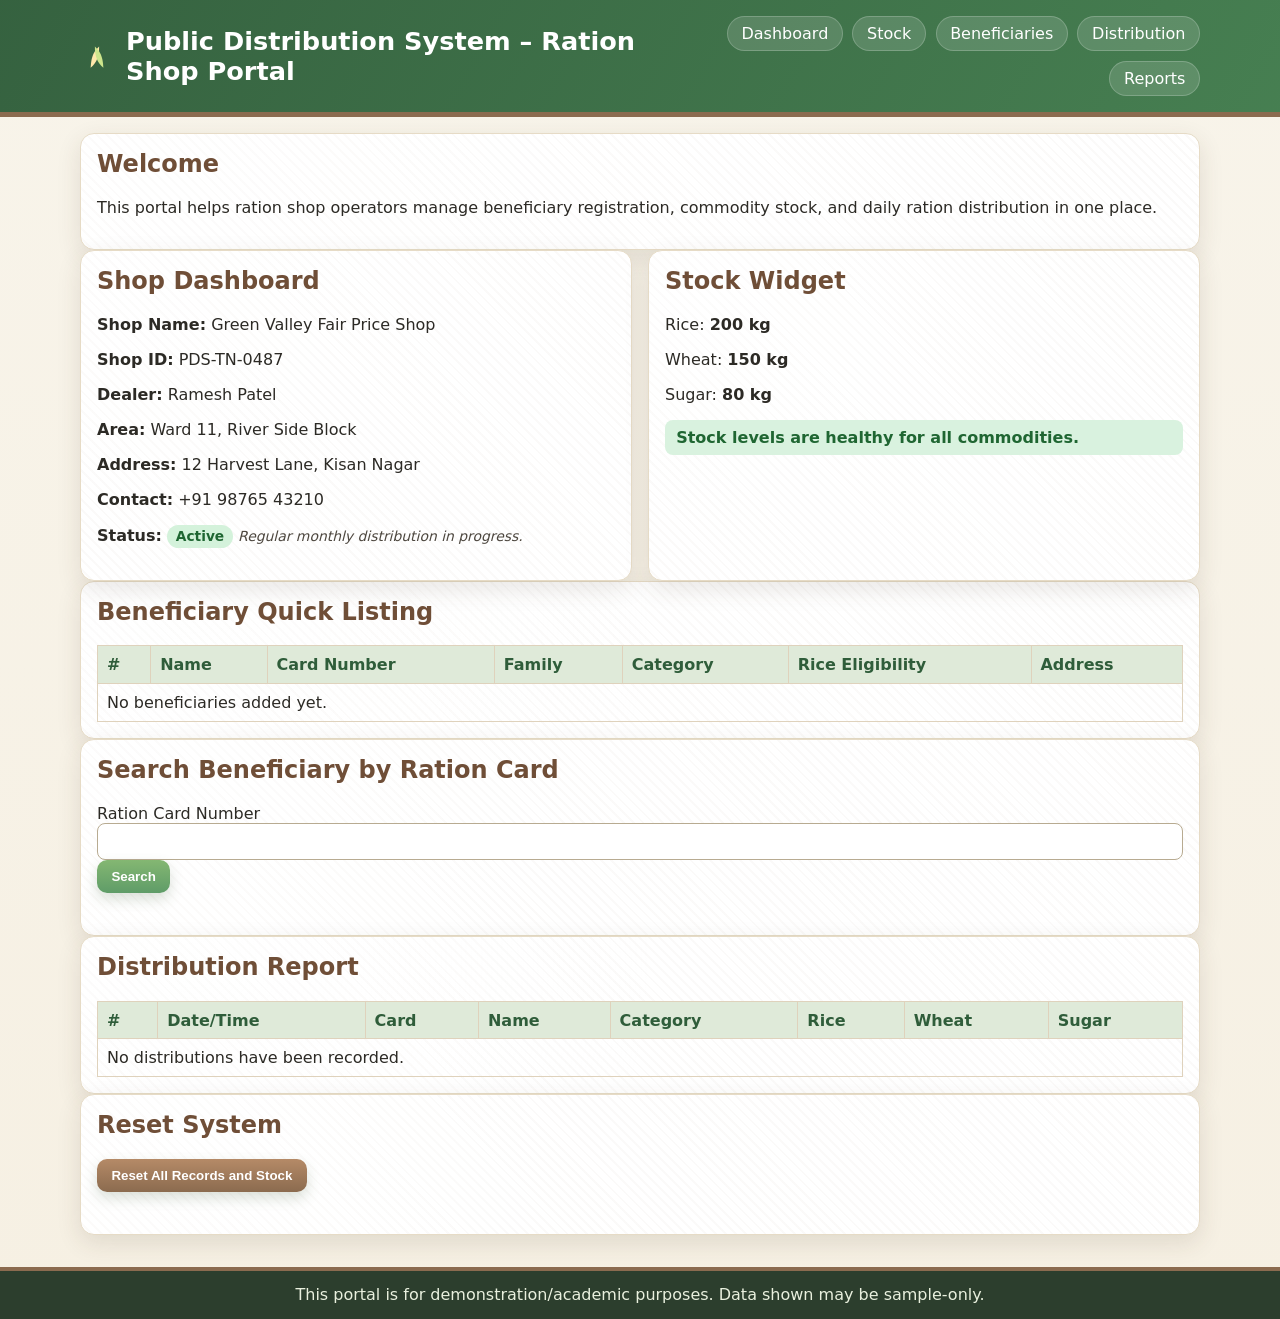
<file: index.html>
<!doctype html>
<html lang="en">
<head>
  <meta charset="UTF-8" />
  <meta name="viewport" content="width=device-width, initial-scale=1.0" />
  <title>PDS Ration Shop Portal - Dashboard</title>
  <link rel="stylesheet" href="styles.css" />
</head>
<body>
  <header class="site-header">
    <div class="site-header-wrap">
      <div class="brand">
        <svg class="grain-icon" viewBox="0 0 64 64" aria-hidden="true"><path fill="#ffe8ab" d="M20 54c12-10 16-22 16-40-9 8-15 18-16 40z"/><path fill="#cde58c" d="M44 54C32 44 28 32 28 14c9 8 15 18 16 40z"/></svg>
        <h1>Public Distribution System – Ration Shop Portal</h1>
      </div>
      <nav class="site-nav" aria-label="Main menu">
        <ul>
          <li><a href="index.html">Dashboard</a></li>
          <li><a href="stock-list.html">Stock</a></li>
          <li><a href="beneficiary-form.html">Beneficiaries</a></li>
          <li><a href="distribution-table.html">Distribution</a></li>
          <li><a href="#reports">Reports</a></li>
        </ul>
      </nav>
    </div>
  </header>

  <main class="container">
    <section class="card">
      <h2>Welcome</h2>
      <p>This portal helps ration shop operators manage beneficiary registration, commodity stock, and daily ration distribution in one place.</p>
    </section>

    <section class="shelf-grid">
      <section class="card">
        <h2>Shop Dashboard</h2>
        <div data-shop-details></div>
      </section>

      <section class="card">
        <h2>Stock Widget</h2>
        <p>Rice: <strong data-stock-rice></strong></p>
        <p>Wheat: <strong data-stock-wheat></strong></p>
        <p>Sugar: <strong data-stock-sugar></strong></p>
        <div data-low-stock-alert class="alert" aria-live="polite"></div>
      </section>
    </section>

    <section class="card">
      <h2>Beneficiary Quick Listing</h2>
      <div class="table-wrap">
        <table>
          <thead>
            <tr><th>#</th><th>Name</th><th>Card Number</th><th>Family</th><th>Category</th><th>Rice Eligibility</th><th>Address</th></tr>
          </thead>
          <tbody data-beneficiaries-body></tbody>
        </table>
      </div>
    </section>

    <section class="card">
      <h2>Search Beneficiary by Ration Card</h2>
      <form data-search-form>
        <label for="search-card-index">Ration Card Number</label>
        <input id="search-card-index" data-search-input required pattern="\d{10}" />
        <button type="submit">Search</button>
        <div data-search-output class="alert" aria-live="polite"></div>
      </form>
    </section>

    <section class="card" id="reports">
      <h2>Distribution Report</h2>
      <div class="table-wrap">
        <table>
          <thead>
            <tr><th>#</th><th>Date/Time</th><th>Card</th><th>Name</th><th>Category</th><th>Rice</th><th>Wheat</th><th>Sugar</th></tr>
          </thead>
          <tbody data-distribution-body></tbody>
        </table>
      </div>
    </section>

    <section class="card">
      <h2>Reset System</h2>
      <button id="reset-system-btn" class="btn-secondary">Reset All Records and Stock</button>
      <div id="reset-status" class="alert" aria-live="polite"></div>
    </section>
  </main>

  <footer class="site-footer">This portal is for demonstration/academic purposes. Data shown may be sample-only.</footer>
  <script src="app.js"></script>
</body>
</html>
</file>
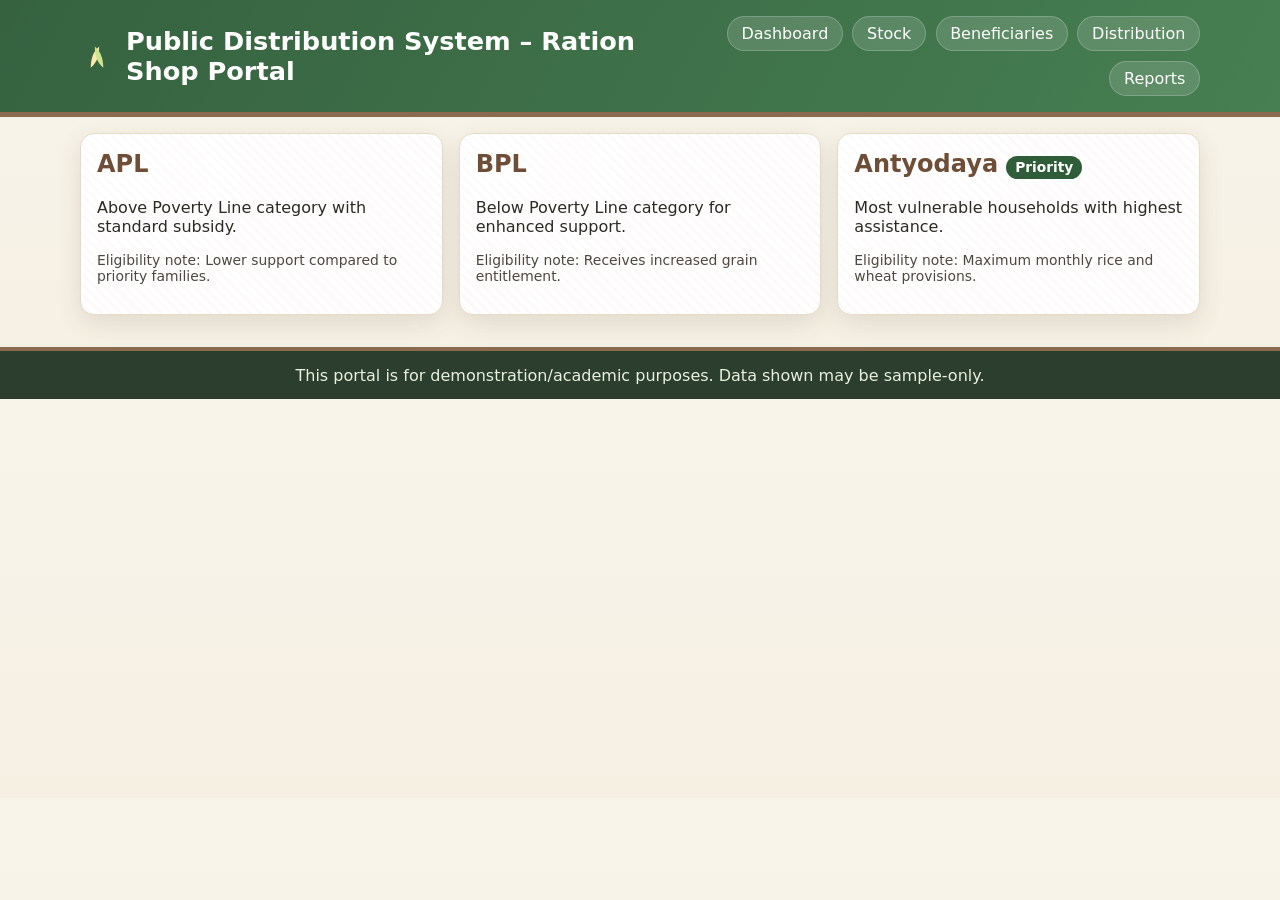
<file: beneficiary-category.html>
<!doctype html>
<html lang="en">
<head>
  <meta charset="UTF-8" />
  <meta name="viewport" content="width=device-width, initial-scale=1.0" />
  <title>Beneficiary Categories</title>
  <link rel="stylesheet" href="styles.css" />
</head>
<body>
<header class="site-header"><div class="site-header-wrap"><div class="brand"><svg class="grain-icon" viewBox="0 0 64 64" aria-hidden="true"><path fill="#ffe8ab" d="M20 54c12-10 16-22 16-40-9 8-15 18-16 40z"/><path fill="#cde58c" d="M44 54C32 44 28 32 28 14c9 8 15 18 16 40z"/></svg><h1>Public Distribution System – Ration Shop Portal</h1></div><nav class="site-nav" aria-label="Main menu"><ul><li><a href="index.html">Dashboard</a></li><li><a href="stock-list.html">Stock</a></li><li><a href="beneficiary-form.html">Beneficiaries</a></li><li><a href="distribution-table.html">Distribution</a></li><li><a href="index.html#reports">Reports</a></li></ul></nav></div></header>
<main class="container">
  <section class="shelf-grid">
    <article class="card"><h2>APL</h2><p>Above Poverty Line category with standard subsidy.</p><p class="small">Eligibility note: Lower support compared to priority families.</p></article>
    <article class="card"><h2>BPL</h2><p>Below Poverty Line category for enhanced support.</p><p class="small">Eligibility note: Receives increased grain entitlement.</p></article>
    <article class="card"><h2>Antyodaya <span class="badge badge-priority">Priority</span></h2><p>Most vulnerable households with highest assistance.</p><p class="small">Eligibility note: Maximum monthly rice and wheat provisions.</p></article>
  </section>
</main>
<footer class="site-footer">This portal is for demonstration/academic purposes. Data shown may be sample-only.</footer>
<script src="app.js"></script>
</body>
</html>
</file>
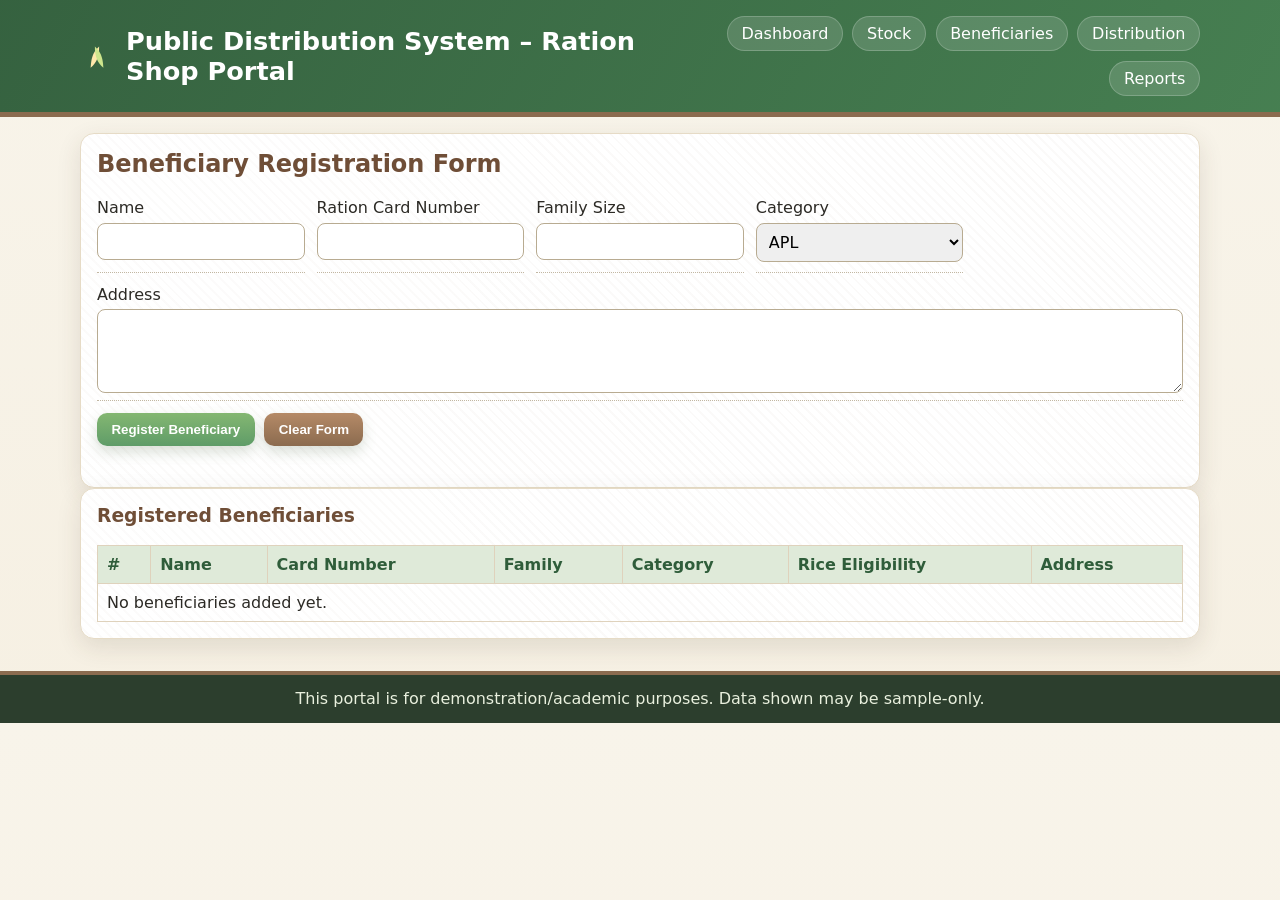
<file: beneficiary-form.html>
<!doctype html>
<html lang="en">
<head>
  <meta charset="UTF-8" />
  <meta name="viewport" content="width=device-width, initial-scale=1.0" />
  <title>Beneficiary Registration</title>
  <link rel="stylesheet" href="styles.css" />
</head>
<body>
<header class="site-header"><div class="site-header-wrap"><div class="brand"><svg class="grain-icon" viewBox="0 0 64 64" aria-hidden="true"><path fill="#ffe8ab" d="M20 54c12-10 16-22 16-40-9 8-15 18-16 40z"/><path fill="#cde58c" d="M44 54C32 44 28 32 28 14c9 8 15 18 16 40z"/></svg><h1>Public Distribution System – Ration Shop Portal</h1></div><nav class="site-nav" aria-label="Main menu"><ul><li><a href="index.html">Dashboard</a></li><li><a href="stock-list.html">Stock</a></li><li><a href="beneficiary-form.html">Beneficiaries</a></li><li><a href="distribution-table.html">Distribution</a></li><li><a href="index.html#reports">Reports</a></li></ul></nav></div></header>
<main class="container">
  <section class="card">
    <h2>Beneficiary Registration Form</h2>
    <form id="beneficiary-form" class="form-grid" novalidate>
      <div class="form-field"><label for="name">Name</label><input id="name" name="name" required /></div>
      <div class="form-field"><label for="card-number">Ration Card Number</label><input id="card-number" name="cardNumber" required inputmode="numeric" /><span id="card-error" class="small alert-error" aria-live="polite"></span></div>
      <div class="form-field"><label for="family-members">Family Size</label><input id="family-members" type="number" min="1" name="familyMembers" required /></div>
      <div class="form-field"><label for="category">Category</label><select id="category" name="category" required><option>APL</option><option>BPL</option><option>Antyodaya</option></select></div>
      <div class="form-field" style="grid-column: 1/-1;"><label for="address">Address</label><textarea id="address" name="address" required></textarea></div>
      <div style="display:flex; gap:0.6rem; grid-column:1/-1;"><button type="submit">Register Beneficiary</button><button type="button" id="clear-form-btn" class="btn-secondary">Clear Form</button></div>
    </form>
    <div id="eligibility-result" class="alert" aria-live="polite"></div>
  </section>

  <section class="card">
    <h3>Registered Beneficiaries</h3>
    <div class="table-wrap"><table><thead><tr><th>#</th><th>Name</th><th>Card Number</th><th>Family</th><th>Category</th><th>Rice Eligibility</th><th>Address</th></tr></thead><tbody data-beneficiaries-body></tbody></table></div>
  </section>
</main>
<footer class="site-footer">This portal is for demonstration/academic purposes. Data shown may be sample-only.</footer>
<script src="app.js"></script>
</body>
</html>
</file>
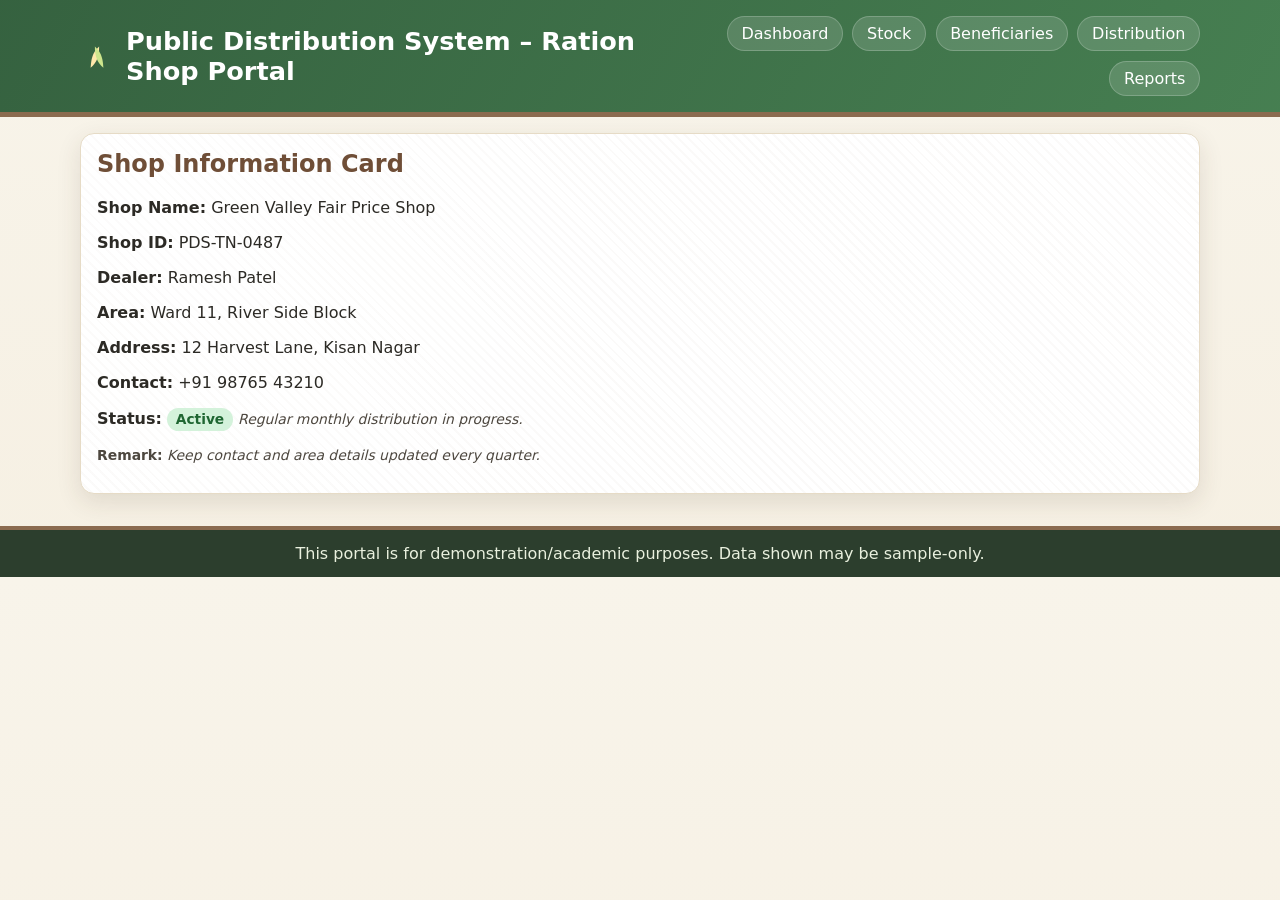
<file: card-details.html>
<!doctype html>
<html lang="en">
<head>
  <meta charset="UTF-8" />
  <meta name="viewport" content="width=device-width, initial-scale=1.0" />
  <title>Shop Information Card</title>
  <link rel="stylesheet" href="styles.css" />
</head>
<body>
<header class="site-header"><div class="site-header-wrap"><div class="brand"><svg class="grain-icon" viewBox="0 0 64 64" aria-hidden="true"><path fill="#ffe8ab" d="M20 54c12-10 16-22 16-40-9 8-15 18-16 40z"/><path fill="#cde58c" d="M44 54C32 44 28 32 28 14c9 8 15 18 16 40z"/></svg><h1>Public Distribution System – Ration Shop Portal</h1></div><nav class="site-nav" aria-label="Main menu"><ul><li><a href="index.html">Dashboard</a></li><li><a href="stock-list.html">Stock</a></li><li><a href="beneficiary-form.html">Beneficiaries</a></li><li><a href="distribution-table.html">Distribution</a></li><li><a href="index.html#reports">Reports</a></li></ul></nav></div></header>
<main class="container"><section class="card"><h2>Shop Information Card</h2><div data-shop-details></div><p class="small"><strong>Remark:</strong> <em>Keep contact and area details updated every quarter.</em></p></section></main>
<footer class="site-footer">This portal is for demonstration/academic purposes. Data shown may be sample-only.</footer>
<script src="app.js"></script>
</body>
</html>
</file>
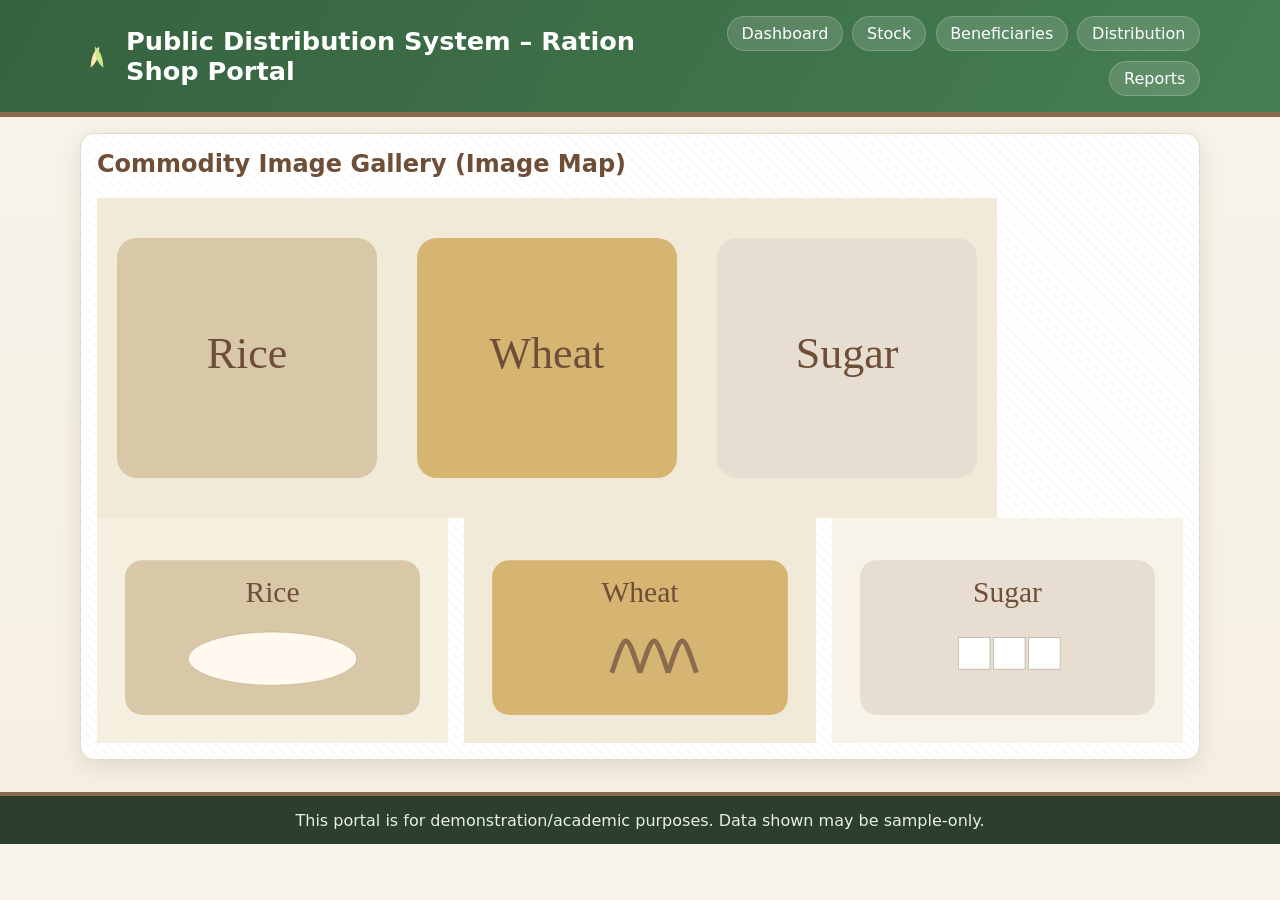
<file: commodity-gallery.html>
<!doctype html>
<html lang="en">
<head>
  <meta charset="UTF-8" />
  <meta name="viewport" content="width=device-width, initial-scale=1.0" />
  <title>Commodity Gallery</title>
  <link rel="stylesheet" href="styles.css" />
</head>
<body>
<header class="site-header"><div class="site-header-wrap"><div class="brand"><svg class="grain-icon" viewBox="0 0 64 64" aria-hidden="true"><path fill="#ffe8ab" d="M20 54c12-10 16-22 16-40-9 8-15 18-16 40z"/><path fill="#cde58c" d="M44 54C32 44 28 32 28 14c9 8 15 18 16 40z"/></svg><h1>Public Distribution System – Ration Shop Portal</h1></div><nav class="site-nav" aria-label="Main menu"><ul><li><a href="index.html">Dashboard</a></li><li><a href="stock-list.html">Stock</a></li><li><a href="beneficiary-form.html">Beneficiaries</a></li><li><a href="distribution-table.html">Distribution</a></li><li><a href="index.html#reports">Reports</a></li></ul></nav></div></header>
<main class="container">
  <section class="card">
    <h2>Commodity Image Gallery (Image Map)</h2>
    <img src="assets/commodities-map.svg" alt="Ration commodities map showing rice, wheat and sugar sections" usemap="#commodity-map" />
    <map name="commodity-map">
      <area shape="rect" coords="20,40,280,280" href="stock-list.html#rice" alt="Rice stock section" />
      <area shape="rect" coords="320,40,580,280" href="stock-list.html#wheat" alt="Wheat stock section" />
      <area shape="rect" coords="620,40,880,280" href="stock-list.html#sugar" alt="Sugar stock section" />
    </map>
    <div class="gallery-grid">
      <img src="assets/rice.svg" alt="Rice sack placeholder image" />
      <img src="assets/wheat.svg" alt="Wheat bundle placeholder image" />
      <img src="assets/sugar.svg" alt="Sugar cubes placeholder image" />
    </div>
  </section>
</main>
<footer class="site-footer">This portal is for demonstration/academic purposes. Data shown may be sample-only.</footer>
<script src="app.js"></script>
</body>
</html>
</file>
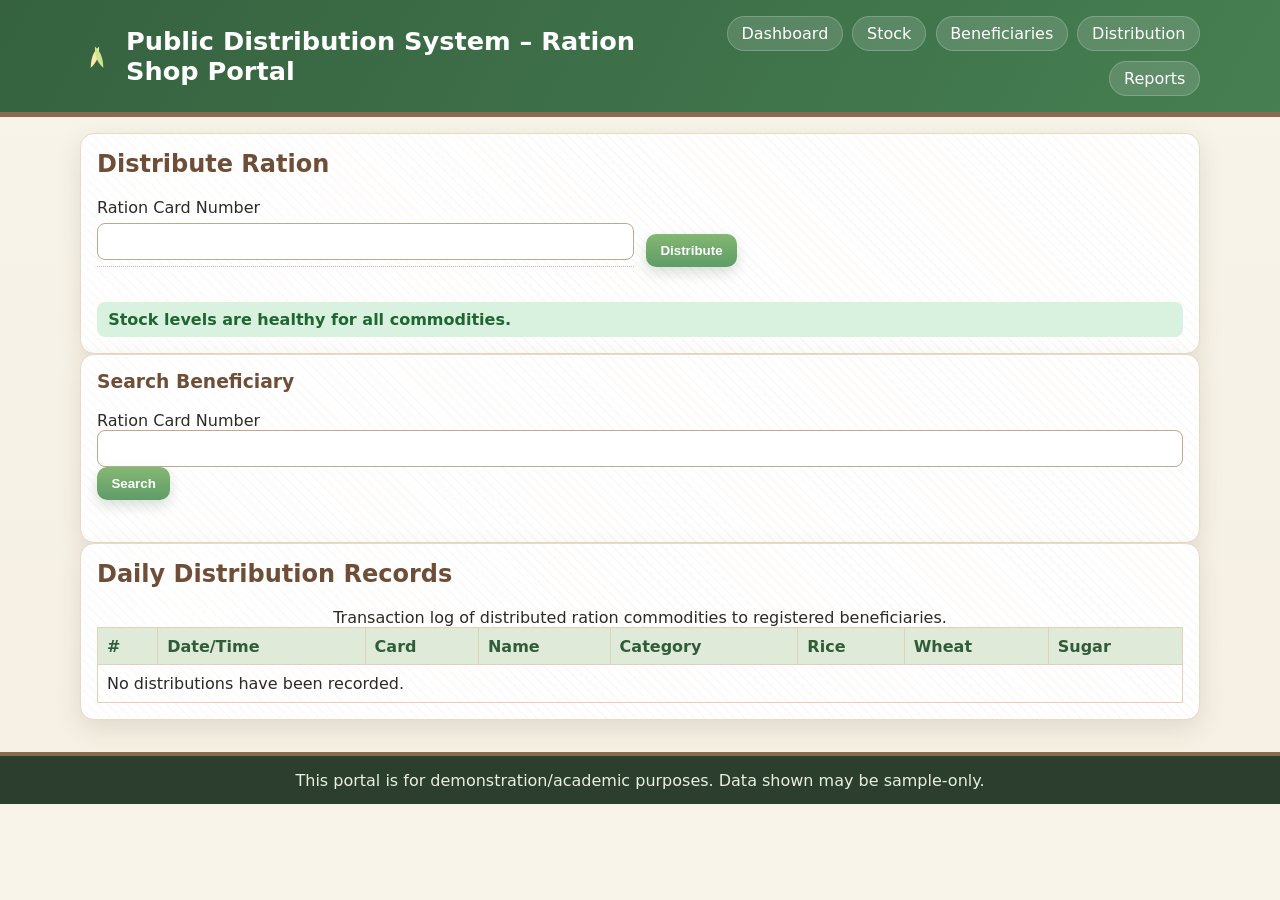
<file: distribution-table.html>
<!doctype html>
<html lang="en">
<head>
  <meta charset="UTF-8" />
  <meta name="viewport" content="width=device-width, initial-scale=1.0" />
  <title>Daily Distribution Records</title>
  <link rel="stylesheet" href="styles.css" />
</head>
<body>
<header class="site-header"><div class="site-header-wrap"><div class="brand"><svg class="grain-icon" viewBox="0 0 64 64" aria-hidden="true"><path fill="#ffe8ab" d="M20 54c12-10 16-22 16-40-9 8-15 18-16 40z"/><path fill="#cde58c" d="M44 54C32 44 28 32 28 14c9 8 15 18 16 40z"/></svg><h1>Public Distribution System – Ration Shop Portal</h1></div><nav class="site-nav" aria-label="Main menu"><ul><li><a href="index.html">Dashboard</a></li><li><a href="stock-list.html">Stock</a></li><li><a href="beneficiary-form.html">Beneficiaries</a></li><li><a href="distribution-table.html">Distribution</a></li><li><a href="index.html#reports">Reports</a></li></ul></nav></div></header>
<main class="container">
  <section class="card">
    <h2>Distribute Ration</h2>
    <form id="distribution-form" class="form-grid">
      <div class="form-field"><label for="distribution-card">Ration Card Number</label><input id="distribution-card" required inputmode="numeric" /></div>
      <div style="align-self:end;"><button type="submit">Distribute</button></div>
    </form>
    <div id="distribution-message" class="alert" aria-live="polite"></div>
    <div data-low-stock-alert class="alert" aria-live="polite"></div>
  </section>

  <section class="card">
    <h3>Search Beneficiary</h3>
    <form data-search-form>
      <label for="search-card-distribution">Ration Card Number</label>
      <input id="search-card-distribution" data-search-input required pattern="\d{10}" />
      <button type="submit">Search</button>
      <div data-search-output class="alert" aria-live="polite"></div>
    </form>
  </section>

  <section class="card">
    <h2>Daily Distribution Records</h2>
    <div class="table-wrap">
      <table>
        <caption>Transaction log of distributed ration commodities to registered beneficiaries.</caption>
        <thead><tr><th>#</th><th>Date/Time</th><th>Card</th><th>Name</th><th>Category</th><th>Rice</th><th>Wheat</th><th>Sugar</th></tr></thead>
        <tbody data-distribution-body>
          <tr><td>1</td><td>2026-01-01 09:15</td><td>1111111111</td><td>Sample A</td><td>APL</td><td>20 kg</td><td>8 kg</td><td>1 kg</td></tr>
          <tr><td>2</td><td>2026-01-01 10:20</td><td>2222222222</td><td>Sample B</td><td>BPL</td><td>24 kg</td><td>9 kg</td><td>1 kg</td></tr>
          <tr><td>3</td><td>2026-01-01 11:30</td><td>3333333333</td><td>Sample C</td><td>Antyodaya</td><td>30 kg</td><td>12 kg</td><td>1 kg</td></tr>
        </tbody>
      </table>
    </div>
  </section>
</main>
<footer class="site-footer">This portal is for demonstration/academic purposes. Data shown may be sample-only.</footer>
<script src="app.js"></script>
</body>
</html>
</file>
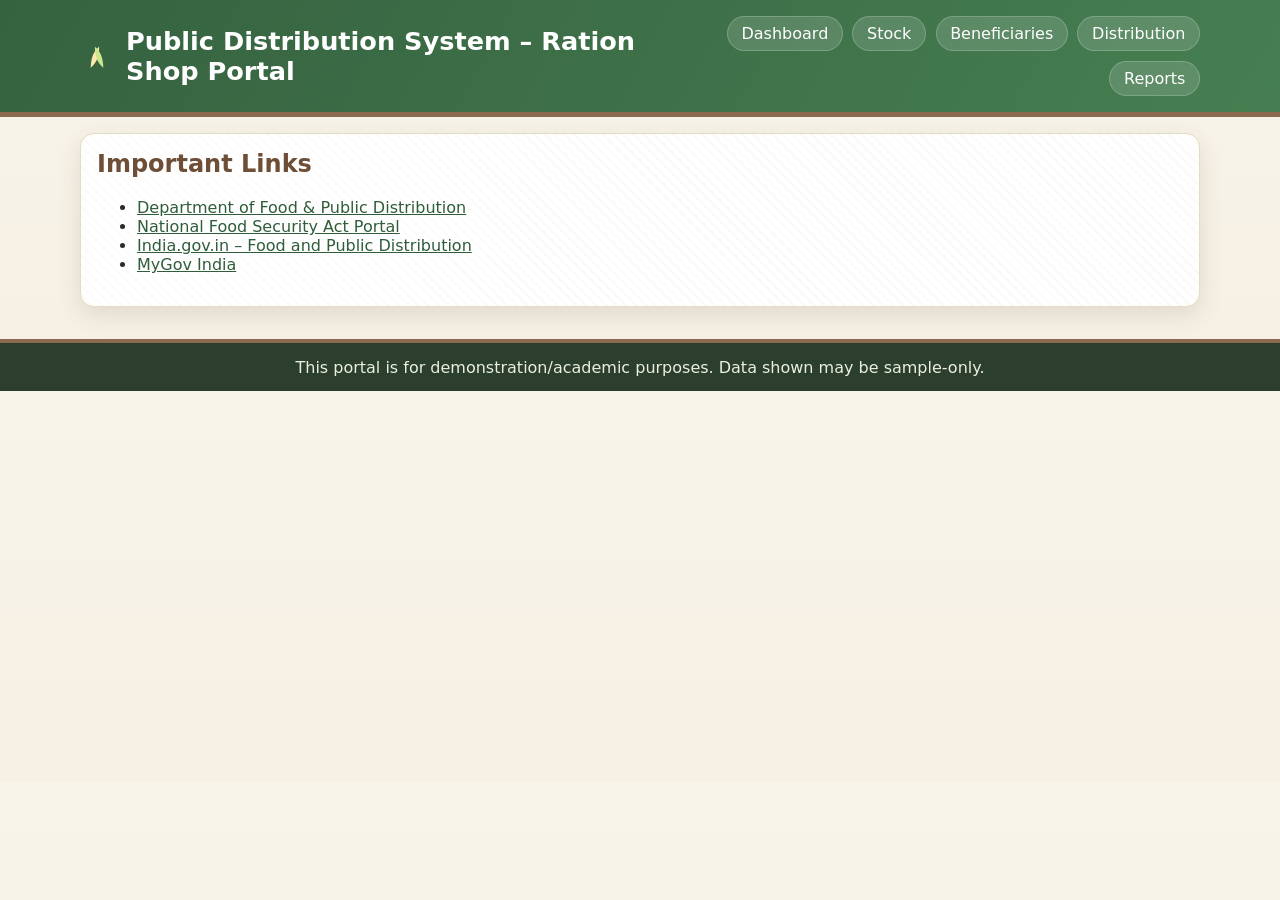
<file: important-links.html>
<!doctype html>
<html lang="en">
<head>
  <meta charset="UTF-8" />
  <meta name="viewport" content="width=device-width, initial-scale=1.0" />
  <title>Important Links</title>
  <link rel="stylesheet" href="styles.css" />
</head>
<body>
<header class="site-header"><div class="site-header-wrap"><div class="brand"><svg class="grain-icon" viewBox="0 0 64 64" aria-hidden="true"><path fill="#ffe8ab" d="M20 54c12-10 16-22 16-40-9 8-15 18-16 40z"/><path fill="#cde58c" d="M44 54C32 44 28 32 28 14c9 8 15 18 16 40z"/></svg><h1>Public Distribution System – Ration Shop Portal</h1></div><nav class="site-nav" aria-label="Main menu"><ul><li><a href="index.html">Dashboard</a></li><li><a href="stock-list.html">Stock</a></li><li><a href="beneficiary-form.html">Beneficiaries</a></li><li><a href="distribution-table.html">Distribution</a></li><li><a href="index.html#reports">Reports</a></li></ul></nav></div></header>
<main class="container">
  <section class="card">
    <h2>Important Links</h2>
    <ul>
      <li><a href="https://dfpd.gov.in" target="_blank" rel="noopener" title="Department of Food and Public Distribution">Department of Food &amp; Public Distribution</a></li>
      <li><a href="https://nfsa.gov.in" target="_blank" rel="noopener" title="National Food Security Act portal">National Food Security Act Portal</a></li>
      <li><a href="https://www.india.gov.in/topics/food-and-public-distribution" target="_blank" rel="noopener" title="India government food distribution information">India.gov.in – Food and Public Distribution</a></li>
      <li><a href="https://www.mygov.in" target="_blank" rel="noopener" title="Citizen engagement and schemes updates">MyGov India</a></li>
    </ul>
  </section>
</main>
<footer class="site-footer">This portal is for demonstration/academic purposes. Data shown may be sample-only.</footer>
<script src="app.js"></script>
</body>
</html>
</file>
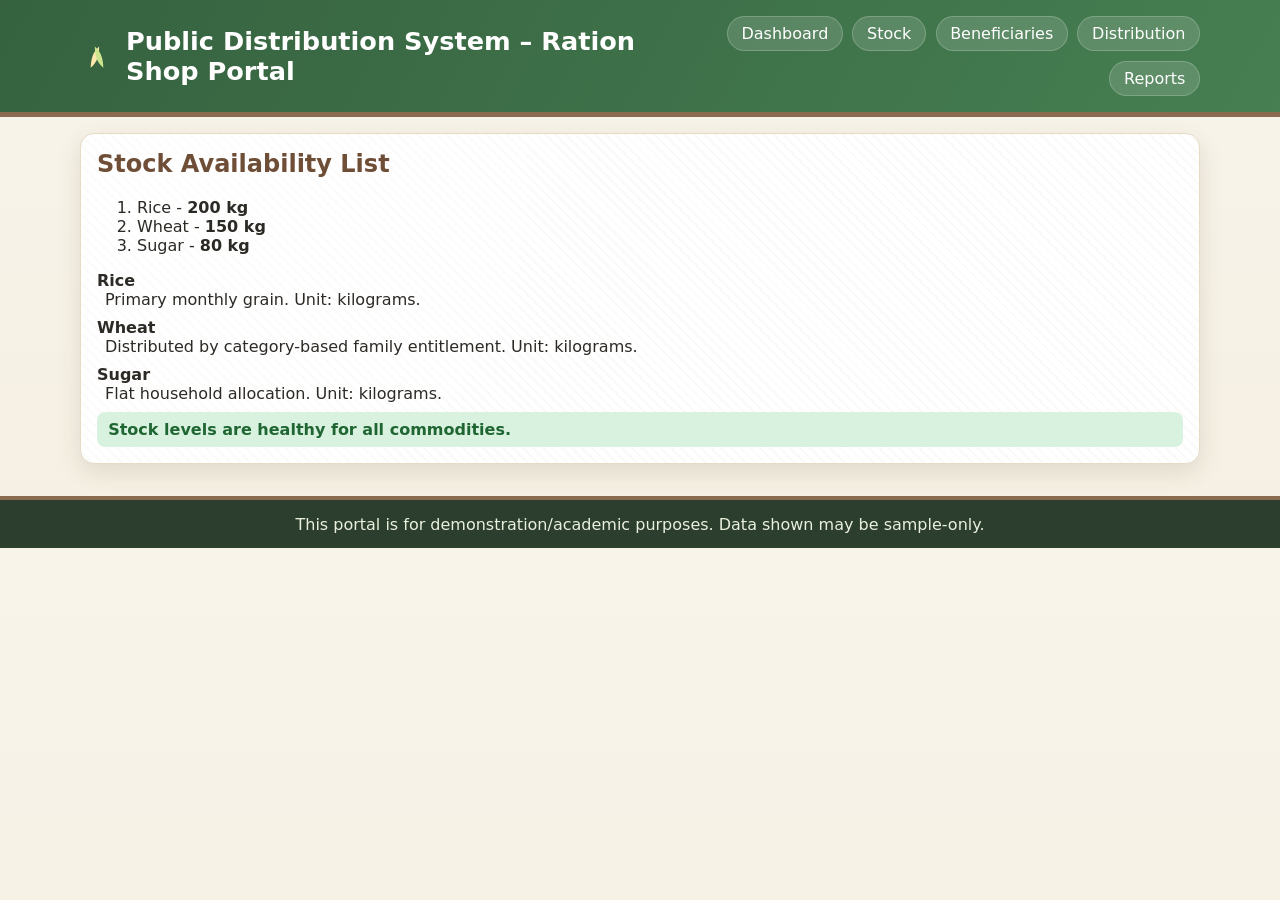
<file: stock-list.html>
<!doctype html>
<html lang="en">
<head>
  <meta charset="UTF-8" />
  <meta name="viewport" content="width=device-width, initial-scale=1.0" />
  <title>Stock Availability</title>
  <link rel="stylesheet" href="styles.css" />
</head>
<body>
<header class="site-header"><div class="site-header-wrap"><div class="brand"><svg class="grain-icon" viewBox="0 0 64 64" aria-hidden="true"><path fill="#ffe8ab" d="M20 54c12-10 16-22 16-40-9 8-15 18-16 40z"/><path fill="#cde58c" d="M44 54C32 44 28 32 28 14c9 8 15 18 16 40z"/></svg><h1>Public Distribution System – Ration Shop Portal</h1></div><nav class="site-nav" aria-label="Main menu"><ul><li><a href="index.html">Dashboard</a></li><li><a href="stock-list.html">Stock</a></li><li><a href="beneficiary-form.html">Beneficiaries</a></li><li><a href="distribution-table.html">Distribution</a></li><li><a href="index.html#reports">Reports</a></li></ul></nav></div></header>
<main class="container">
  <section class="card">
    <h2>Stock Availability List</h2>
    <ol>
      <li id="rice">Rice - <strong data-stock-rice></strong></li>
      <li id="wheat">Wheat - <strong data-stock-wheat></strong></li>
      <li id="sugar">Sugar - <strong data-stock-sugar></strong></li>
    </ol>
    <dl>
      <dt>Rice</dt><dd>Primary monthly grain. Unit: kilograms.</dd>
      <dt>Wheat</dt><dd>Distributed by category-based family entitlement. Unit: kilograms.</dd>
      <dt>Sugar</dt><dd>Flat household allocation. Unit: kilograms.</dd>
    </dl>
    <div data-low-stock-alert class="alert" aria-live="polite"></div>
  </section>
</main>
<footer class="site-footer">This portal is for demonstration/academic purposes. Data shown may be sample-only.</footer>
<script src="app.js"></script>
</body>
</html>
</file>
<file: styles.css>
:root {
  --green-900: #2f5d3a;
  --green-700: #3f7a4b;
  --green-500: #5f9c68;
  --brown-700: #6f4e37;
  --brown-500: #8b6b4f;
  --cream-100: #f6f0e3;
  --cream-200: #ebe2cf;
  --text-900: #2c2a25;
  --text-700: #4d473f;
  --danger: #b53a2f;
  --warning-bg: #fff3c2;
  --card-shadow: 0 8px 24px rgba(63, 50, 35, 0.12);
  --radius: 14px;
}

* { box-sizing: border-box; }

body {
  margin: 0;
  font-family: "Segoe UI", system-ui, -apple-system, sans-serif;
  background: linear-gradient(180deg, #f8f4ea, var(--cream-100));
  color: var(--text-900);
}

a { color: var(--green-900); }

img { max-width: 100%; display: block; }

.site-header {
  background: linear-gradient(120deg, rgba(47,93,58,0.97), rgba(63,122,75,0.96));
  color: #fff;
  padding: 1rem;
  border-bottom: 5px solid var(--brown-500);
}

.brand {
  display: flex;
  align-items: center;
  gap: 0.75rem;
}

.brand h1 {
  margin: 0;
  font-size: clamp(1.1rem, 3.4vw, 1.6rem);
}

.grain-icon { width: 34px; height: 34px; flex-shrink: 0; }

.site-nav ul {
  list-style: none;
  margin: 1rem 0 0;
  padding: 0;
  display: flex;
  flex-wrap: wrap;
  gap: 0.6rem;
}

.site-nav a {
  display: inline-block;
  text-decoration: none;
  background: rgba(255,255,255,0.14);
  color: #fff;
  padding: 0.45rem 0.85rem;
  border-radius: 999px;
  border: 1px solid rgba(255,255,255,0.2);
}

.site-nav a:hover { background: rgba(255,255,255,0.24); }

.site-nav a:focus-visible,
button:focus-visible,
input:focus-visible,
textarea:focus-visible,
select:focus-visible {
  outline: 3px solid #f9d06b;
  outline-offset: 2px;
}

.container {
  width: min(1120px, 94%);
  margin: 1rem auto 2rem;
}

.shelf-grid {
  display: grid;
  gap: 1rem;
  grid-template-columns: repeat(auto-fit, minmax(260px, 1fr));
}

.card {
  background:
    radial-gradient(circle at 10% 15%, rgba(255,255,255,0.35), transparent 45%),
    repeating-linear-gradient(45deg, rgba(139,107,79,0.035), rgba(139,107,79,0.035) 2px, transparent 2px, transparent 7px),
    #fff;
  border: 1px solid #e6dbc6;
  box-shadow: var(--card-shadow);
  border-radius: var(--radius);
  padding: 1rem;
}

.card h2, .card h3 { margin-top: 0; color: var(--brown-700); }

button,
.btn {
  cursor: pointer;
  border: none;
  border-radius: 10px;
  background: linear-gradient(180deg, #84b772, #5f9c68);
  color: #fff;
  font-weight: 600;
  padding: 0.56rem 0.9rem;
  box-shadow: 0 6px 14px rgba(70, 102, 60, 0.2);
}

button:hover,
.btn:hover { filter: brightness(1.07); }

.btn-secondary {
  background: linear-gradient(180deg, #b58a67, #8b6b4f);
}

.form-grid {
  display: grid;
  gap: 0.75rem;
  grid-template-columns: repeat(auto-fit, minmax(200px, 1fr));
}

.form-field {
  display: flex;
  flex-direction: column;
  gap: 0.35rem;
  border-bottom: 1px dotted #c2b7a2;
  padding-bottom: 0.4rem;
}

input, select, textarea {
  width: 100%;
  padding: 0.5rem;
  border: 1px solid #b8ab91;
  border-radius: 8px;
  font: inherit;
}

textarea { min-height: 84px; }

.table-wrap { overflow-x: auto; }

table {
  width: 100%;
  border-collapse: collapse;
  min-width: 540px;
}

th, td {
  border: 1px solid #dfd2bc;
  padding: 0.56rem;
  text-align: left;
}

th { background: #dfead9; color: #2f5d3a; }
tr:nth-child(even) td { background: #fcf8ef; }

.badge {
  display: inline-block;
  padding: 0.2rem 0.55rem;
  border-radius: 999px;
  font-weight: 600;
  font-size: 0.86rem;
}

.badge-active { background: #d4f2db; color: #1f6632; }
.badge-inactive { background: #f5d8d5; color: #8f2f26; }
.badge-priority { background: #2f5d3a; color: #fff; }

.alert {
  margin-top: 0.6rem;
  padding: 0.5rem 0.7rem;
  border-radius: 8px;
  font-weight: 600;
}

.alert-error { background: #f8d8d5; color: #7e2219; }
.alert-warning { background: var(--warning-bg); color: #684f12; border: 1px solid #e5cc74; }
.alert-success { background: #d9f2df; color: #1f6632; }
.small { font-size: 0.87rem; color: var(--text-700); }
.hidden { display: none; }

dl { margin: 0; }
dt { font-weight: 700; margin-top: 0.55rem; }
dd { margin: 0 0 0.25rem 0.5rem; }

.gallery-grid {
  display: grid;
  gap: 1rem;
  grid-template-columns: repeat(auto-fit, minmax(220px, 1fr));
}

.site-footer {
  background: #2c3e2d;
  color: #e9f0de;
  padding: 0.9rem;
  text-align: center;
  border-top: 4px solid var(--brown-500);
}

@media (min-width: 860px) {
  .site-header-wrap {
    width: min(1120px, 94%);
    margin: 0 auto;
    display: flex;
    justify-content: space-between;
    align-items: center;
    gap: 1rem;
  }

  .site-nav ul { margin-top: 0; justify-content: flex-end; }
}
</file>
